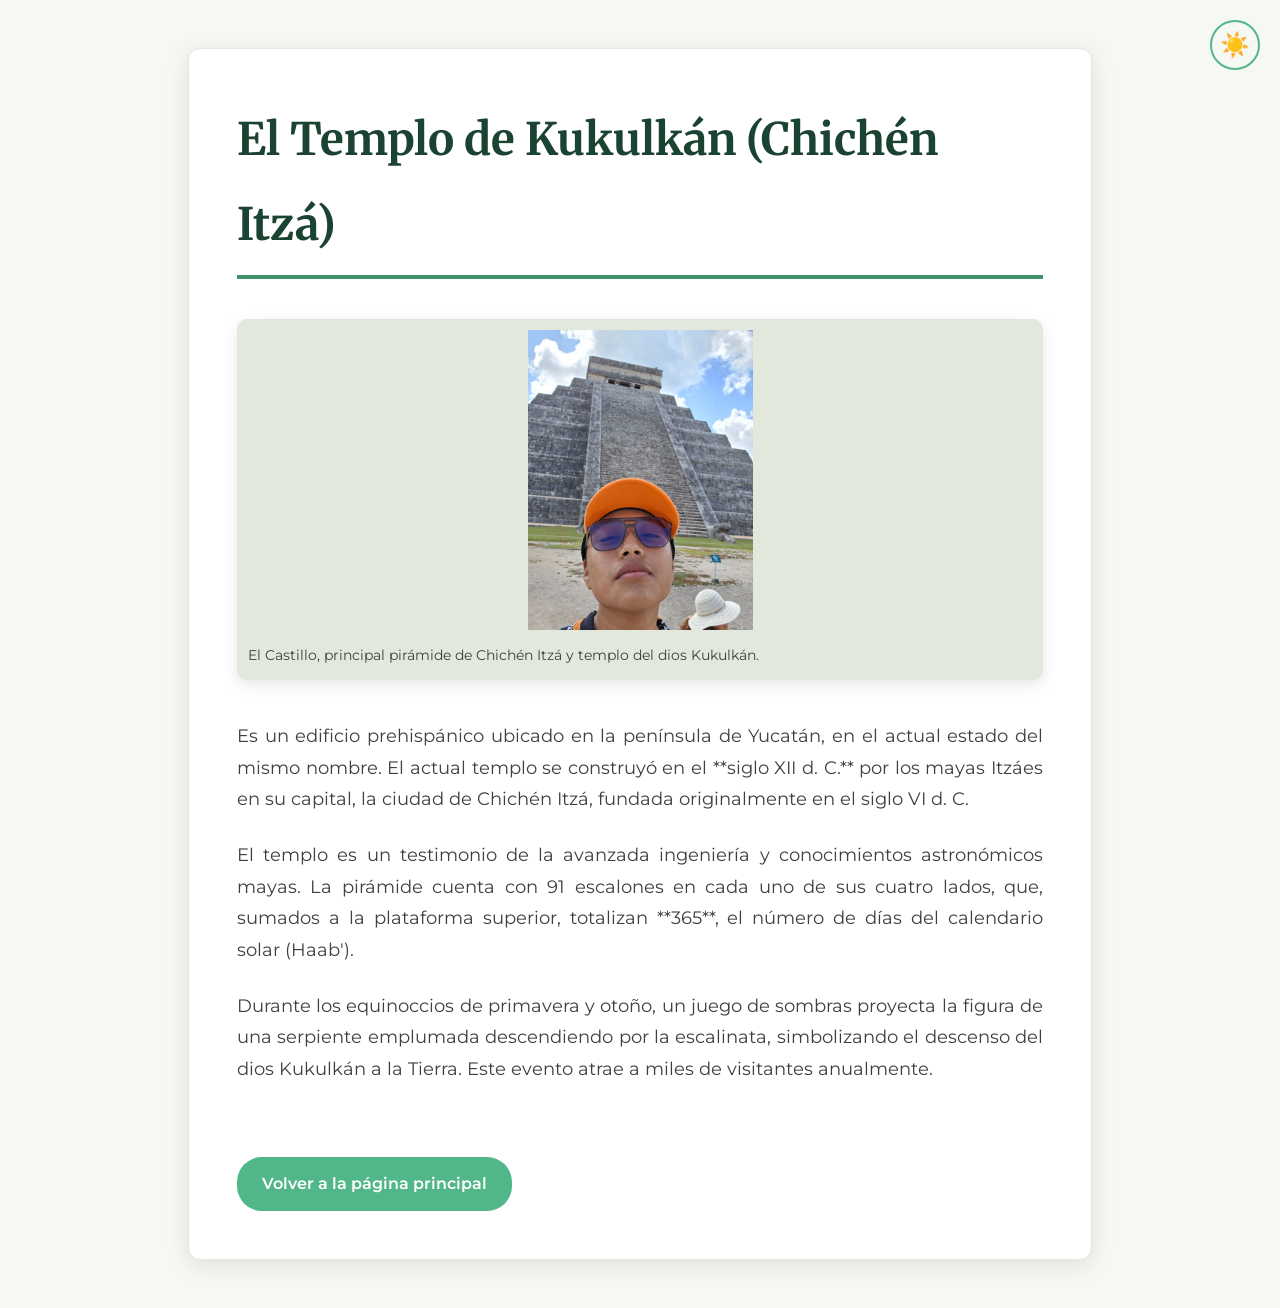
<file: html_web/info_kukulkan.html>
<!DOCTYPE html>
<html lang="es">
<head>
    <meta charset="UTF-8">
    <meta name="viewport" content="width=device-width, initial-scale=1.0">
    <title>Detalle: El Templo de Kukulkán</title>
  <link rel="stylesheet" href="../css_web/detalle_plantas.css">
    <link href="https://fonts.googleapis.com/css2?family=Merriweather:wght@400;700&family=Montserrat:wght@400;600;700&display=swap" rel="stylesheet">
</head>
<body>
    <div class="theme-toggle-container">
        <button id="theme-toggle" class="theme-toggle" aria-label="Cambiar tema">
            ☀️
        </button>
    </div>



    <main class="content" id="content">
      <section class="texto detalle-kukulkan">
          
          <h1 class="detalle-titulo">El Templo de Kukulkán (Chichén Itzá)</h1>
          
          <div class="detalle-imagen">
              <img src="../imagenes_web/mitsuaru_cara.jpg" alt="El Castillo - Chichén Itzá" style="width: 100%; border-radius: 4px;">
              <p class="caption">El Castillo, principal pirámide de Chichén Itzá y templo del dios Kukulkán.</p>
          </div>

          <p>Es un edificio prehispánico ubicado en la península de Yucatán, en el actual estado del mismo nombre. El actual templo se construyó en el **siglo XII d. C.** por los mayas Itzáes en su capital, la ciudad de Chichén Itzá, fundada originalmente en el siglo VI d. C.</p>
          
          <p>El templo es un testimonio de la avanzada ingeniería y conocimientos astronómicos mayas. La pirámide cuenta con 91 escalones en cada uno de sus cuatro lados, que, sumados a la plataforma superior, totalizan **365**, el número de días del calendario solar (Haab').</p>
          
          <p>Durante los equinoccios de primavera y otoño, un juego de sombras proyecta la figura de una serpiente emplumada descendiendo por la escalinata, simbolizando el descenso del dios Kukulkán a la Tierra. Este evento atrae a miles de visitantes anualmente.</p>
          
          <a href="../index.html" class="boton-volver">Volver a la página principal</a>
          
      </section>
    </main>
    
    <script src="../jvs_web/plantas_script.js"></script>

</body>
</html>
</file>
<file: css_web/detalle_plantas.css>
@import url('../styles.css');

.theme-toggle-container {
    position: fixed;
    top: 20px;
    right: 20px;
    z-index: 1000;
}

.theme-toggle {
    background: var(--color-bg-light);
    border: 2px solid var(--color-secondary-green);
    border-radius: 50%;
    width: 50px;
    height: 50px;
    font-size: 24px;
    cursor: pointer;
    transition: all 0.3s ease;
    display: flex;
    align-items: center;
    justify-content: center;
}

.theme-toggle:hover {
    background: var(--color-secondary-green);
    color: white;
    transform: scale(1.1);
}

body.dark-mode .theme-toggle-container .theme-toggle {
    background: #333;
    border-color: var(--color-primary-light);
    color: var(--color-primary-light);
}

body.dark-mode .theme-toggle-container .theme-toggle:hover {
    background: var(--color-primary-light);
    color: #333;
}

.detalle-planta {
    max-width: 850px; 
    margin: 4rem auto 2rem auto; 
    padding: 20px;
}

.detalle-titulo {
    font-family: 'Merriweather', serif;
    font-size: 2.8rem; 
    margin-bottom: 0.5rem;
    padding-bottom: 0.5rem;
    border-bottom: 4px solid var(--color-primary-light); 
    color: var(--color-primary-dark);
}

.nombre-cientifico {
    font-style: italic;
    font-size: 1.2rem;
    color: var(--color-secondary-green);
    display: block;
    margin-bottom: 2rem;
}

.detalle-imagen {
    margin: 2.5rem auto;
    padding: 10px;
    border: 1px solid var(--color-bg-medium);
    border-radius: 10px;
    background-color: var(--color-bg-medium); 
    text-align: center;
    box-shadow: 0 5px 15px rgba(0, 0, 0, 0.1);
}

.detalle-imagen img {
    max-width: 100%;
    height: auto;
    border-radius: 8px;
    display: block;
    margin: 0 auto;
    max-height: 300px;
    object-fit: contain;
}

.detalle-imagen .caption {
    margin-top: 0.8rem;
    font-size: 0.9rem;
    color: var(--color-text-light);
}


.texto h2 {
    font-family: 'Montserrat', sans-serif;
    color: var(--color-primary-dark);
    border-left: 5px solid var(--color-accent-gold); 
    padding-left: 15px;
    margin-top: 2.5rem;
    margin-bottom: 1rem;
}

.texto p {
    line-height: 1.8;
    margin-bottom: 1.5rem;
    text-align: justify;
}


.texto ul {
    list-style: none;
    padding-left: 0;
}

.texto ul li {
    background: var(--color-bg-medium);
    margin-bottom: 10px;
    padding: 15px;
    border-radius: 6px;
    border-left: 5px solid var(--color-secondary-green);
}

.texto strong {
    color: var(--color-primary-dark);
    font-weight: 700;
}


.boton-volver {
    display: inline-block;
    margin-top: 3rem;
    padding: 12px 25px;
    background-color: var(--color-secondary-green);
    color: white;
    text-decoration: none;
    border-radius: 25px;
    transition: background-color 0.3s ease, transform 0.2s ease;
    font-weight: 600;
}

.boton-volver:hover {
    background-color: var(--color-primary-light);
    transform: translateY(-2px);
}



body.dark-mode .detalle-titulo {
    color: var(--color-secondary-green);
    border-bottom-color: var(--color-primary-dark);
}

body.dark-mode .nombre-cientifico {
    color: var(--color-primary-light);
}

body.dark-mode .detalle-imagen {
    background-color: #333;
    border-color: #555;
}

body.dark-mode .detalle-imagen .caption {
    color: #bbb;
}

body.dark-mode .texto h2 {
    color: var(--color-primary-light);
    border-left-color: var(--color-accent-gold);
}

body.dark-mode .texto ul li {
    background: #2a2a2a; 
    border-left-color: var(--color-secondary-green);
}

body.dark-mode .texto strong {
    color: var(--color-secondary-green);
}
</file>
